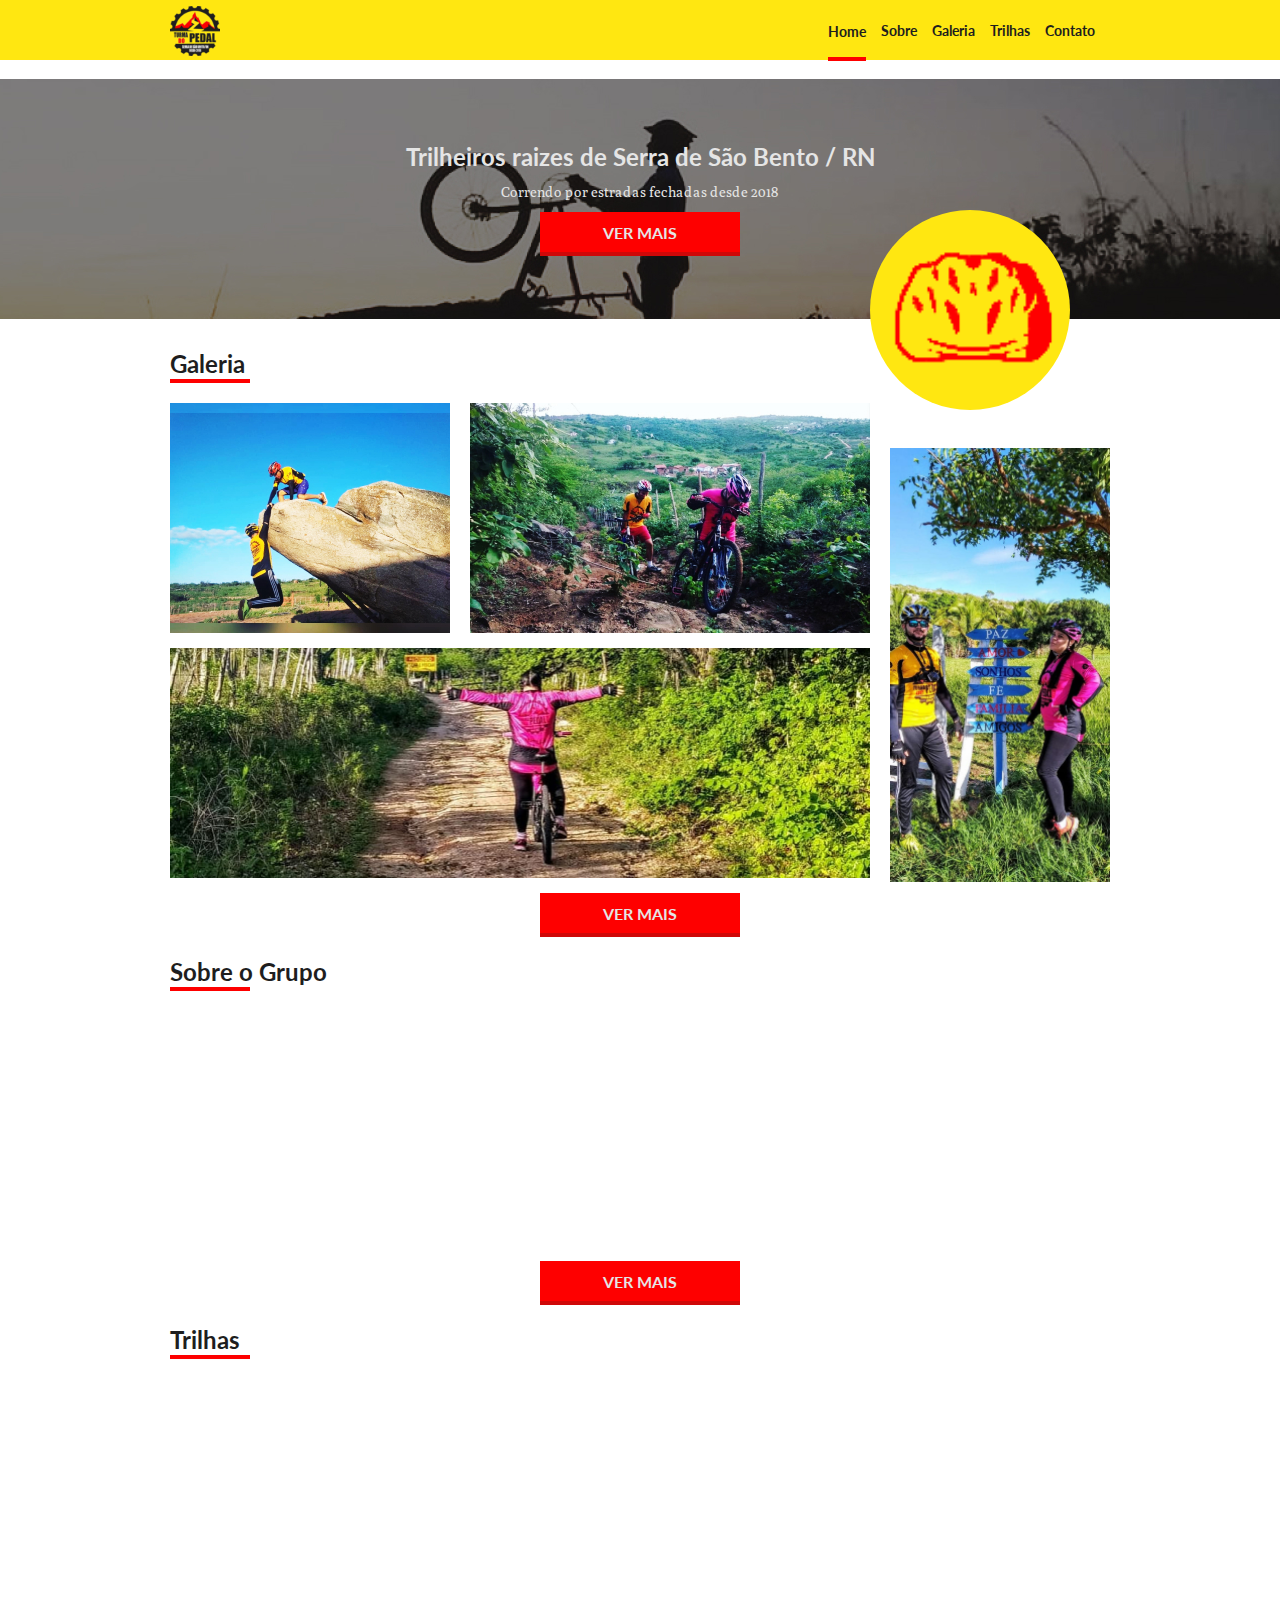
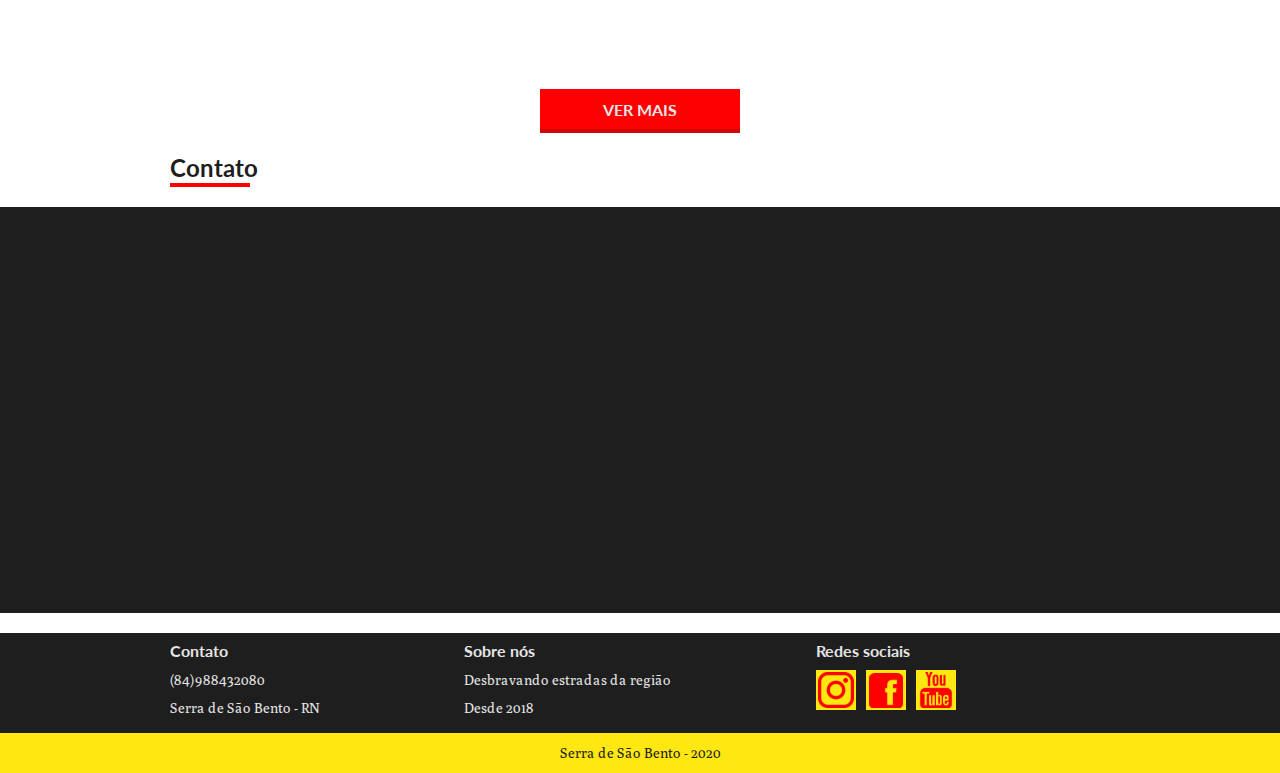
<file: index.html>
<!DOCTYPE html>
<html lang="en">

<head>
  <meta charset="UTF-8">
  <meta name="viewport" content="width=device-width, initial-scale=1.0">
  <link href="https://fonts.googleapis.com/css2?family=Lato:wght@300;700;900&display=swap" rel="stylesheet">
  <link href="https://fonts.googleapis.com/css2?family=Poly:ital@0;1&display=swap" rel="stylesheet">
  <link rel="stylesheet" href="./assets//css/style.css">
  <meta name="viewport" content="width=device-width, initial-scale=1.0">
  <script src="https://ajax.googleapis.com/ajax/libs/jquery/3.5.1/jquery.min.js"></script>
  <title>Turma do Pedal - Home</title>

  <meta name="description"
    content="Grupo amador de trilhas e aventuras pela região Borborema do Rio Grande do Norte e divisas regionais">
  <meta property="og:type" content="website">
  <meta property="og:title" content="Turma do Pedal - Trilheiros raizes de Serra de São Bento / RN">
  <meta property="og:description"
    content="Grupo amador de trilhas e aventuras pela região Borborema do Rio Grande do Norte e divisas regionais">
  ">
  <meta name="viewport" content="width=device-width, initial-scale=1.0">
  <link rel="shortcut icon" href="favicon.ico" type="image/x-icon">
</head>

<body>
  <header class="header">
    <div class="conteudo-header container">
      <div class="logo anime">
        <a href="index.html">
          <img src="./assets/imagens/logo.svg" alt="Turma do Pedal">
        </a>
      </div>
      <nav class="menu">
        <ul>
          <li><a href="" class="active">Home</a></li>
          <li><a href="sobre.html">Sobre</a></li>
          <li><a href="galeria.html">Galeria</a></li>
          <li><a href="trilhas.html">Trilhas</a></li>
          <li><a href="contato.html">Contato</a></li>
        </ul>
      </nav>
    </div>
  </header>

  <section class="apresentacao apresentacao-home anime">
    <h2>Trilheiros raizes de Serra de São Bento / RN</h2>
    <p>Correndo por estradas fechadas desde 2018</p>
    <a href="#" class="btn">Ver mais</a>
  </section>

  <div class="icone-capacete container">
    <img src="assets/imagens/capacete.svg" alt="capacete">
  </div>

  <section class="galeria container">
    <h1 class="titulo">Galeria</h1>
    <div class="fotos anime">
      <div class="grupo1">
        <div class="foto1">
          <img src="assets/imagens/foto1.jpg" alt="Pedra do Golfinho">
        </div>
        <div class="foto2">
          <img src="assets/imagens/foto2.jpg" alt="Trilha Jucá">
        </div>
        <div class="foto3">
          <img src="assets/imagens/foto3.jpg" alt="Trilha Cabaceiras">
        </div>
      </div>
      <div class="grupo2">
        <img src="assets/imagens/foto4.jpg" alt="Trilha Araruna">
      </div>
    </div>
    <div class="botao-chamada">
      <a href="" class="btn">Ver mais</a>
    </div>
  </section>

  <section class="sobre container">
    <h1 class="titulo">Sobre o Grupo</h1>
    <div class="container sobre-bloco anime">
      <div class="icone-sobre">
        <img src="assets/imagens/ciclista.svg" alt="Ícone Ciclista">
      </div>
      <ul>
        <li>Criado em 2018</li>
        <li>Trilhas e aventuras</li>
        <li>Trilheiros raízes</li>
        <li>Percorrendo Serra de São Bento e região</li>
        <li>Sem distinções</li>
      </ul>
    </div>
    <div class="botao-chamada">
      <a href="" class="btn">Ver mais</a>
    </div>
  </section>

  <section class="trilhas container">
    <h1 class="titulo">Trilhas</h1>
    <div class="trilhas-grupo anime">
      <div class="trilha1">
        <img src="assets/imagens/pedra-da-boca.jpg" alt="Trilha Pedra da Boca">
        <div class="trilha-info-G trilha-info">
          <p class="titulo-trilha">Pedra da Boca</p>
        </div>
      </div>
      <div class="trilhas-agrupadas">
        <div class="trilha2">
          <img src="assets/imagens/piroa.jpg" alt="Trilha Piroá">
          <div class="trilha-info trilha-info-M">
            <p class="titulo-trilha titulo-trilha-M">Piroá</p>
          </div>
        </div>
        <div class="trilha3">
          <img src="assets/imagens/grota.jpg" alt="Trilha Grota">
          <div class="trilha-info trilha-info-M">
            <p class="titulo-trilha titulo-trilha-M">Grota da Nega</p>
          </div>
        </div>
        <div class="trilha4">
          <img src="assets/imagens/juca.jpg" alt="Trilha Jucá">
          <div class="trilha-info trilha-info-M">
            <p class="titulo-trilha titulo-trilha-M">Jucá</p>
          </div>
        </div>
      </div>
      <div class="trilha5">
        <img src="assets/imagens/panelas.jpg" alt="Trilha Panelas">
        <div class="trilha-info-G trilha-info">
          <p class="titulo-trilha">Panelas</p>
        </div>
      </div>
    </div>
    <div class="botao-chamada">
      <a href="" class="btn">Ver mais</a>
    </div>
  </section>

  <section class="contato">
    <h1 class="titulo container">Contato</h1>
    <div class="contato-sociais">
      <div class="container conteudo-contato anime">
        <form>
          <label for="email">E-mail</label>
          <input type="email" name="email" id="email">
          <label for="mensagem">Mensagem</label>
          <textarea name="mensagem" id="mensagem" class="mensagem"></textarea>
          <a class="btn" href="">Enviar</a>
        </form>

        <div class="sociais">
          <span>Redes sociais</span>
          <ul>
            <li><a href=""><img src="assets/imagens/insta.svg" alt="Instagram"></a></li>
            <li><a href=""><img src="assets/imagens/face.svg" alt="Face"></a></li>
            <li><a href=""><img src="assets/imagens/youtube.svg" alt="Youtube"></a></li>
          </ul>
          <span>Serra de São Bento - RN</span>
        </div>
      </div>
    </div>
  </section>

  <div class="logo-fixo anime">
    <img src="assets/imagens/logo.jpg" alt="Logo Turma do Pedal">
  </div>

  <div class="frase">
    <div class="container anime">
      <blockquote>
        <p>
          "A vida é igual andar de bicicleta. Para manter o equilíbrio
          é preciso se manter em movimento."
        </p>
        <cite>Albert Einstein</cite>
      </blockquote>
    </div>
  </div>

  <footer class="footer">
    <div class="dados-footer container ">
      <div class="contato-footer">
        <h3>Contato</h3>
        <p>(84)988432080</p>
        <p>Serra de São Bento - RN</p>
      </div>
      <div class="sobre-footer">
        <h3>Sobre nós</h3>
        <p>Desbravando estradas da região</p>
        <p>Desde 2018</p>
      </div>
      <div class="redes-sociais-footer">
        <h3>Redes sociais</h3>
        <div class="icones-footer">
          <a href=""><img src="assets/imagens/insta.svg" alt="Insta"></a>
          <a href=""><img src="assets/imagens/face.svg" alt="Face"></a>
          <a href=""><img src="assets/imagens/youtube.svg" alt="Youtube"></a>
        </div>
      </div>
    </div>
    <div class="copy">
      <p>Serra de São Bento - 2020</p>
    </div>
  </footer>

  <script src="assets/js/script.js"></script>
</body>

</html>
</file>
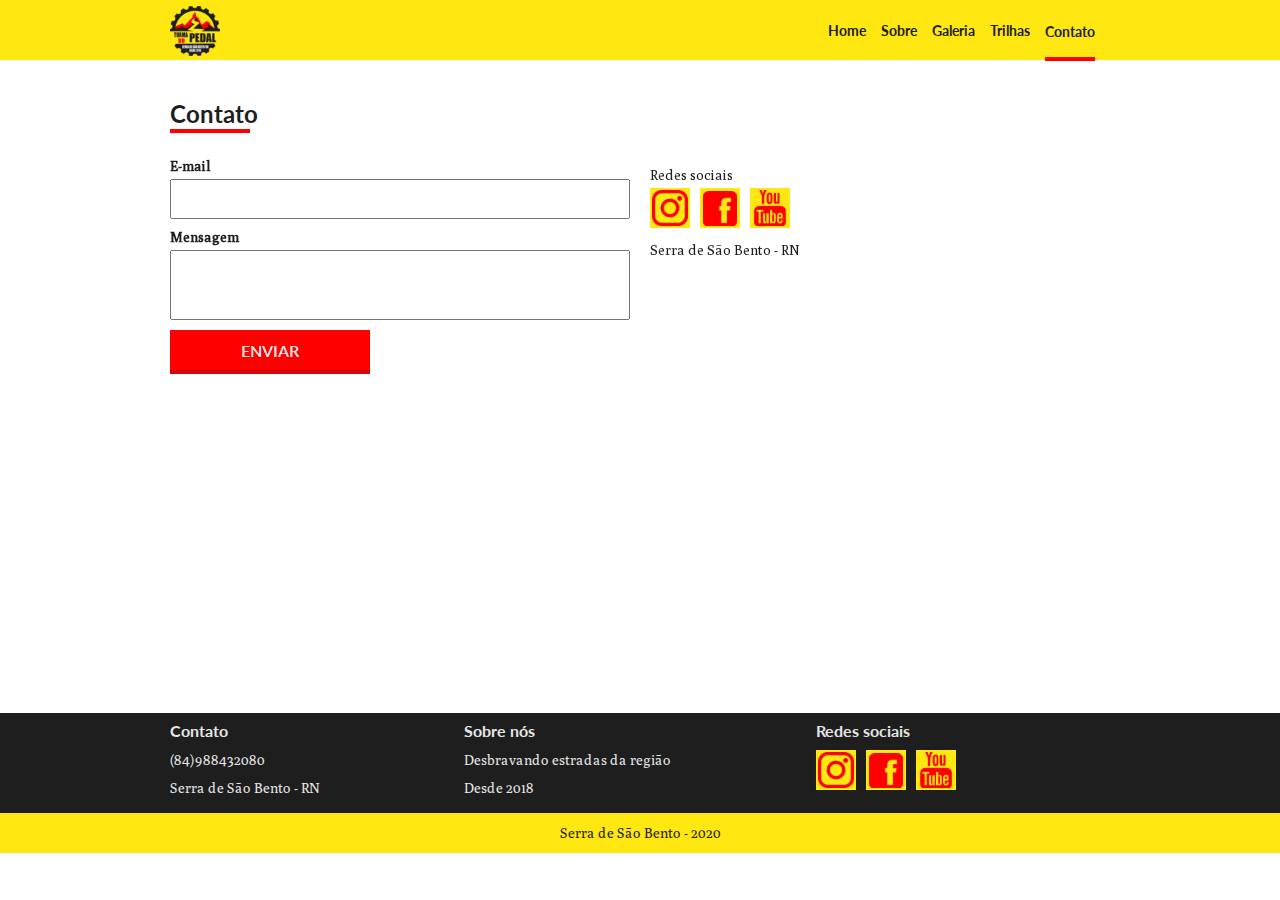
<file: contato.html>
<!DOCTYPE html>
<html lang="en">

<head>
  <meta charset="UTF-8">
  <meta name="viewport" content="width=device-width, initial-scale=1.0">
  <link href="https://fonts.googleapis.com/css2?family=Lato:wght@300;700;900&display=swap" rel="stylesheet">
  <link href="https://fonts.googleapis.com/css2?family=Poly:ital@0;1&display=swap" rel="stylesheet">
  <link rel="stylesheet" href="./assets//css/style.css">
  <meta name="viewport" content="width=device-width, initial-scale=1.0">
  <script src="https://ajax.googleapis.com/ajax/libs/jquery/3.5.1/jquery.min.js"></script>
  <title>Turma do Pedal - Contato</title>

  <meta name="description"
    content="Grupo amador de trilhas e aventuras pela região Borborema do Rio Grande do Norte e divisas regionais">
  <meta property="og:type" content="website">
  <meta property="og:title" content="Turma do Pedal - Trilheiros raizes de Serra de São Bento / RN">
  <meta property="og:description"
    content="Grupo amador de trilhas e aventuras pela região Borborema do Rio Grande do Norte e divisas regionais">
  ">
  <meta name="viewport" content="width=device-width, initial-scale=1.0">
  <link rel="shortcut icon" href="favicon.ico" type="image/x-icon">
</head>

<body>
  <header class="header">
    <div class="conteudo-header container">
      <div class="logo anime">
        <a href="index.html">
          <img src="./assets/imagens/logo.svg" alt="Turma do Pedal">
        </a>
      </div>
      <nav class="menu">
        <ul>
          <li><a href="index.html">Home</a></li>
          <li><a href="sobre.html">Sobre</a></li>
          <li><a href="galeria.html">Galeria</a></li>
          <li><a href="trilhas.html">Trilhas</a></li>
          <li><a href="contato.html" class="active">Contato</a></li>
        </ul>
      </nav>
    </div>
  </header>

  <section class="contato-area container">
    <h1 class="titulo">Contato</h1>
    <div class="contato-form-sociais anime">
      <form>
        <label for="email">E-mail</label>
        <input type="email" name="email" id="email">
        <label for="mensagem">Mensagem</label>
        <textarea name="mensagem" id="mensagem" class="mensagem-contato"></textarea>
        <a class="btn" href="">Enviar</a>
      </form>

      <div class="sociais">
        <span>Redes sociais</span>
        <ul>
          <li><a href=""><img src="assets/imagens/insta.svg" alt="Instagram"></a></li>
          <li><a href=""><img src="assets/imagens/face.svg" alt="Face"></a></li>
          <li><a href=""><img src="assets/imagens/youtube.svg" alt="Youtube"></a></li>
        </ul>
        <span>Serra de São Bento - RN</span>
      </div>
    </div>
  </section>

  <footer class="footer ">
    <div class="dados-footer container ">
      <div class="contato-footer">
        <h3>Contato</h3>
        <p>(84)988432080</p>
        <p>Serra de São Bento - RN</p>
      </div>
      <div class="sobre-footer">
        <h3>Sobre nós</h3>
        <p>Desbravando estradas da região</p>
        <p>Desde 2018</p>
      </div>
      <div class="redes-sociais-footer">
        <h3>Redes sociais</h3>
        <div class="icones-footer">
          <a href=""><img src="assets/imagens/insta.svg" alt="Insta"></a>
          <a href=""><img src="assets/imagens/face.svg" alt="Face"></a>
          <a href=""><img src="assets/imagens/youtube.svg" alt="Youtube"></a>
        </div>
      </div>
    </div>
    <div class="copy">
      <p>Serra de São Bento - 2020</p>
    </div>
  </footer>

  <script src="/assets/js/script.js"></script>
</body>

</html>
</file>
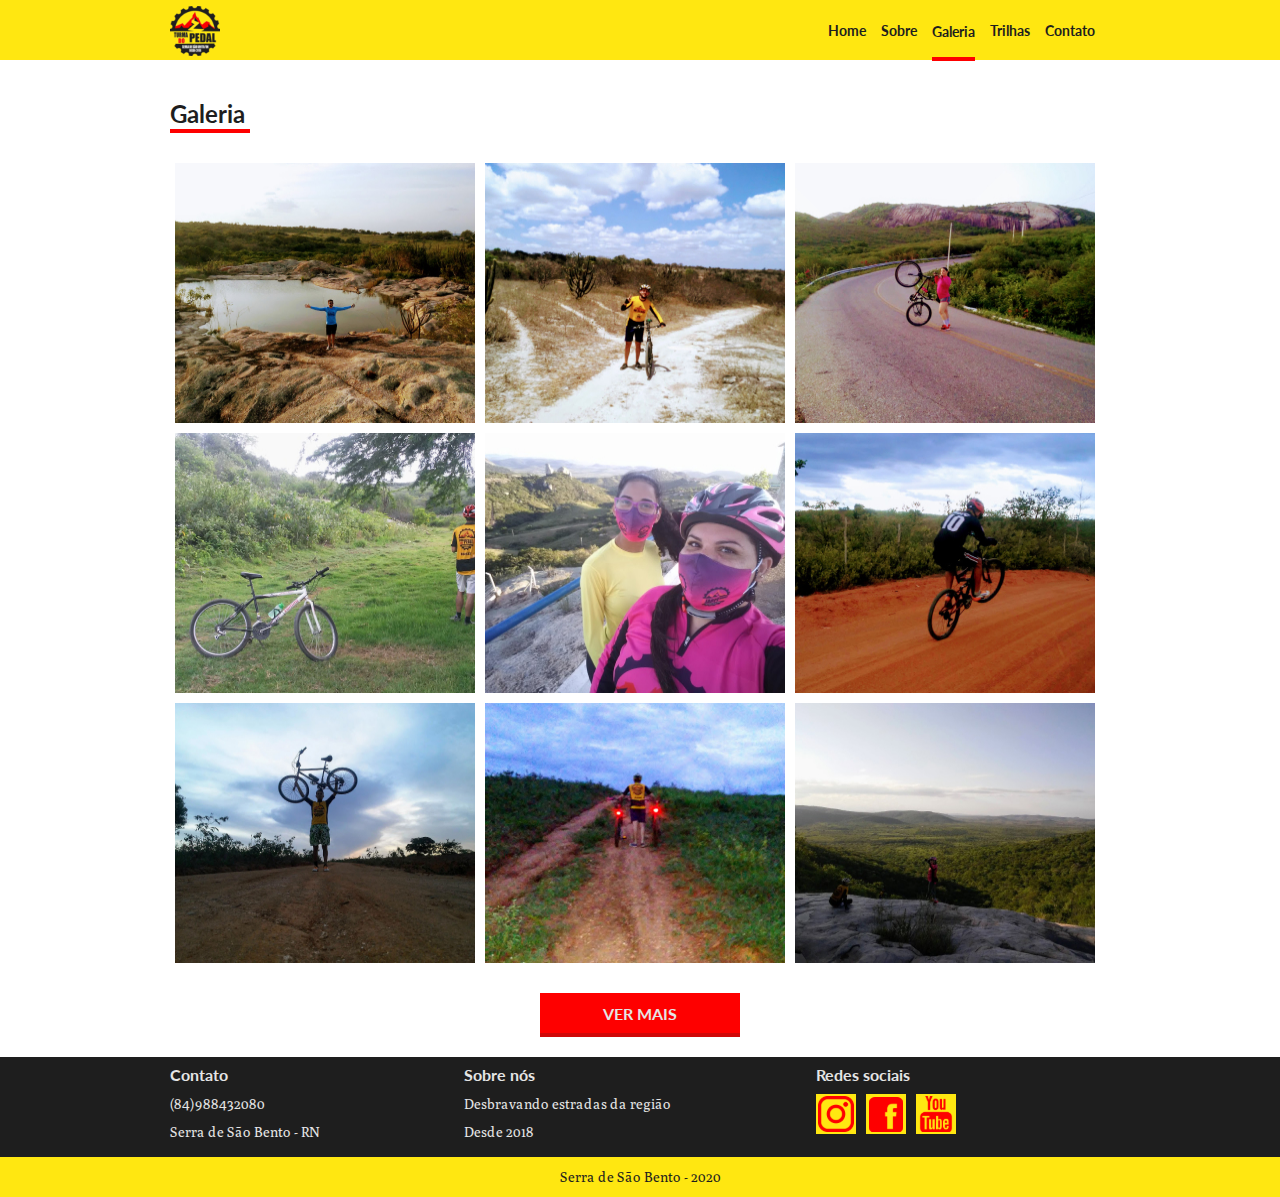
<file: galeria.html>
<!DOCTYPE html>
<html lang="en">

<head>
  <meta charset="UTF-8">
  <meta name="viewport" content="width=device-width, initial-scale=1.0">
  <link href="https://fonts.googleapis.com/css2?family=Lato:wght@300;700;900&display=swap" rel="stylesheet">
  <link href="https://fonts.googleapis.com/css2?family=Poly:ital@0;1&display=swap" rel="stylesheet">
  <link rel="stylesheet" href="./assets//css/style.css">
  <meta name="viewport" content="width=device-width, initial-scale=1.0">
  <script src="https://ajax.googleapis.com/ajax/libs/jquery/3.5.1/jquery.min.js"></script>
  <title>Turma do Pedal - Galeria</title>

  <meta name="description"
    content="Grupo amador de trilhas e aventuras pela região Borborema do Rio Grande do Norte e divisas regionais">
  <meta property="og:type" content="website">
  <meta property="og:title" content="Turma do Pedal - Trilheiros raizes de Serra de São Bento / RN">
  <meta property="og:description"
    content="Grupo amador de trilhas e aventuras pela região Borborema do Rio Grande do Norte e divisas regionais">
  ">
  <meta name="viewport" content="width=device-width, initial-scale=1.0">
  <link rel="shortcut icon" href="favicon.ico" type="image/x-icon">
</head>

<body>
  <header class="header">
    <div class="conteudo-header container">
      <div class="logo anime">
        <a href="index.html">
          <img src="./assets/imagens/logo.svg" alt="Turma do Pedal">
        </a>
      </div>
      <nav class="menu">
        <ul>
          <li><a href="index.html">Home</a></li>
          <li><a href="sobre.html">Sobre</a></li>
          <li><a href="galeria.html" class="active">Galeria</a></li>
          <li><a href="trilhas.html">Trilhas</a></li>
          <li><a href="contato.html">Contato</a></li>
        </ul>
      </nav>
    </div>
  </header>

  <section class="galeria-container">
    <div class="container">
      <h1 class="titulo">Galeria</h1>
      <div class="galeria_fotos anime">
        <div class="galeria_foto"><img src="assets/imagens/galeria/foto1.jpg" alt="foto"></div>
        <div class="galeria_foto"><img src="assets/imagens/galeria/foto2.jpg" alt="foto"></div>
        <div class="galeria_foto"><img src="assets/imagens/galeria/foto3.jpg" alt="foto"></div>
        <div class="galeria_foto"><img src="assets/imagens/galeria/foto4.jpg" alt="foto"></div>
        <div class="galeria_foto"><img src="assets/imagens/galeria/foto5.jpg" alt="foto"></div>
        <div class="galeria_foto"><img src="assets/imagens/galeria/foto6.jpg" alt="foto"></div>
        <div class="galeria_foto"><img src="assets/imagens/galeria/foto7.jpg" alt="foto"></div>
        <div class="galeria_foto"><img src="assets/imagens/galeria/foto8.jpg" alt="foto"></div>
        <div class="galeria_foto"><img src="assets/imagens/galeria/foto9.jpg" alt="foto"></div>
      </div>

      <a href="" class="btn">VER MAIS</a>
    </div>
  </section>

  <footer class="footer">
    <div class="dados-footer container ">
      <div class="contato-footer">
        <h3>Contato</h3>
        <p>(84)988432080</p>
        <p>Serra de São Bento - RN</p>
      </div>
      <div class="sobre-footer">
        <h3>Sobre nós</h3>
        <p>Desbravando estradas da região</p>
        <p>Desde 2018</p>
      </div>
      <div class="redes-sociais-footer">
        <h3>Redes sociais</h3>
        <div class="icones-footer">
          <a href=""><img src="assets/imagens/insta.svg" alt="Insta"></a>
          <a href=""><img src="assets/imagens/face.svg" alt="Face"></a>
          <a href=""><img src="assets/imagens/youtube.svg" alt="Youtube"></a>
        </div>
      </div>
    </div>
    <div class="copy">
      <p>Serra de São Bento - 2020</p>
    </div>
  </footer>

  <script src="/assets/js/script.js"></script>
</body>

</html>
</file>
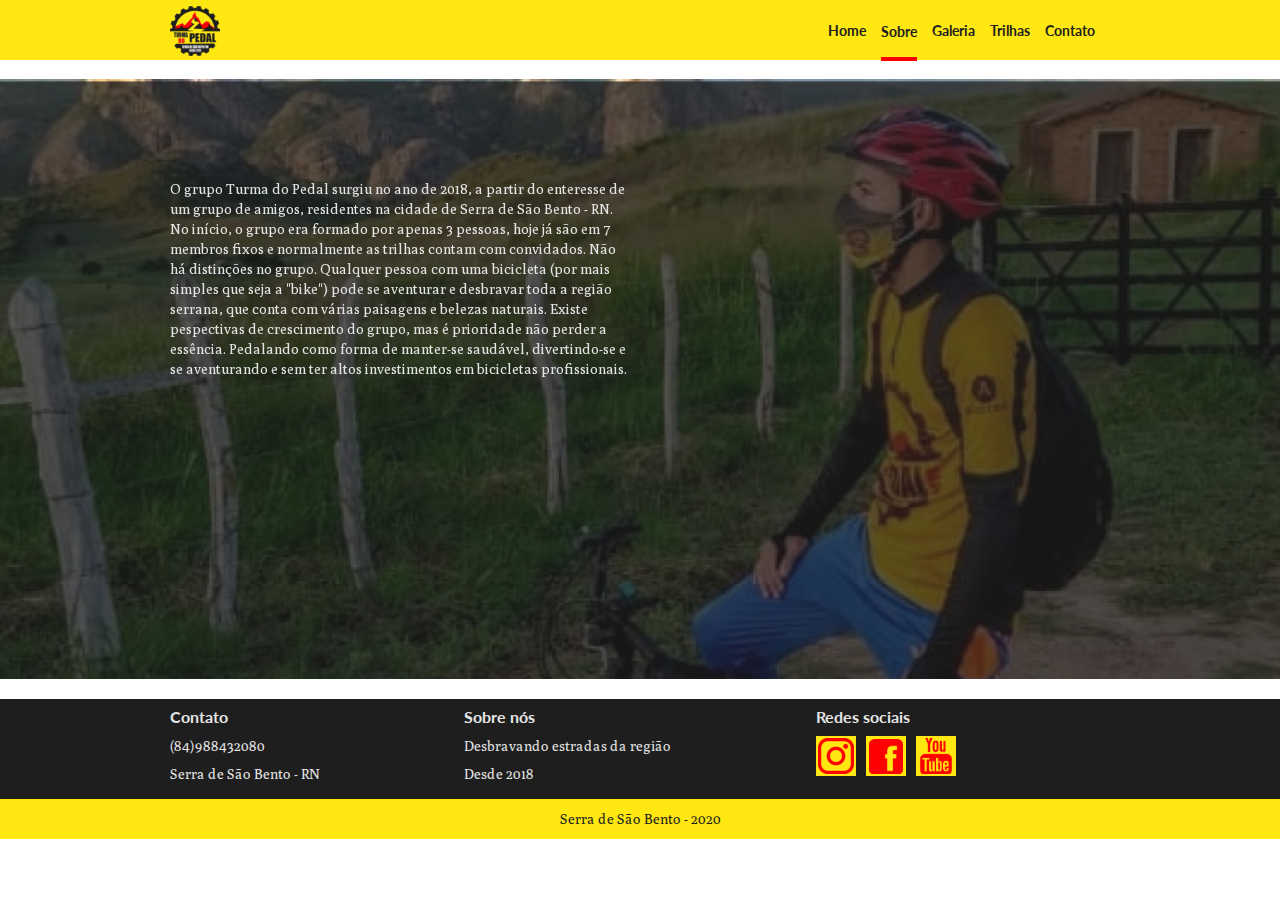
<file: sobre.html>
<!DOCTYPE html>
<html lang="en">

<head>
  <meta charset="UTF-8">
  <meta name="viewport" content="width=device-width, initial-scale=1.0">
  <link href="https://fonts.googleapis.com/css2?family=Lato:wght@300;700;900&display=swap" rel="stylesheet">
  <link href="https://fonts.googleapis.com/css2?family=Poly:ital@0;1&display=swap" rel="stylesheet">
  <link rel="stylesheet" href="./assets//css/style.css">
  <meta name="viewport" content="width=device-width, initial-scale=1.0">
  <script src="https://ajax.googleapis.com/ajax/libs/jquery/3.5.1/jquery.min.js"></script>
  <title>Turma do Pedal - Sobre</title>

  <meta name="description"
    content="Grupo amador de trilhas e aventuras pela região Borborema do Rio Grande do Norte e divisas regionais">
  <meta property="og:type" content="website">
  <meta property="og:title" content="Turma do Pedal - Trilheiros raizes de Serra de São Bento / RN">
  <meta property="og:description"
    content="Grupo amador de trilhas e aventuras pela região Borborema do Rio Grande do Norte e divisas regionais">
  ">
  <meta name="viewport" content="width=device-width, initial-scale=1.0">
  <link rel="shortcut icon" href="favicon.ico" type="image/x-icon">
</head>

<body>
  <header class="header">
    <div class="conteudo-header container">
      <div class="logo anime">
        <a href="index.html">
          <img src="./assets/imagens/logo.svg" alt="Turma do Pedal">
        </a>
      </div>
      <nav class="menu">
        <ul>
          <li><a href="index.html">Home</a></li>
          <li><a href="sobre.html" class="active">Sobre</a></li>
          <li><a href="galeria.html">Galeria</a></li>
          <li><a href="trilhas.html">Trilhas</a></li>
          <li><a href="contato.html">Contato</a></li>
        </ul>
      </nav>
    </div>
  </header>

  <div class="sobre-container">
    <div class="container">
      <p class="texto-desc-sobre anime">
        O grupo Turma do Pedal surgiu no ano de 2018, a partir do enteresse de um grupo
        de amigos, residentes na cidade de Serra de São Bento - RN. No início, o grupo
        era formado por apenas 3 pessoas, hoje já são em 7 membros fixos e normalmente
        as trilhas contam com convidados.
        Não há distinções no grupo. Qualquer pessoa com uma bicicleta (por mais simples
        que seja a "bike") pode se aventurar e desbravar toda a região serrana, que conta
        com várias paisagens e belezas naturais.
        Existe pespectivas de crescimento do grupo, mas é prioridade não perder a essência.
        Pedalando como forma de manter-se saudável, divertindo-se e se aventurando e sem
        ter altos investimentos em bicicletas profissionais.
      </p>
    </div>
  </div>
  <footer class="footer ">
    <div class="dados-footer container ">
      <div class="contato-footer">
        <h3>Contato</h3>
        <p>(84)988432080</p>
        <p>Serra de São Bento - RN</p>
      </div>
      <div class="sobre-footer">
        <h3>Sobre nós</h3>
        <p>Desbravando estradas da região</p>
        <p>Desde 2018</p>
      </div>
      <div class="redes-sociais-footer">
        <h3>Redes sociais</h3>
        <div class="icones-footer">
          <a href=""><img src="assets/imagens/insta.svg" alt="Insta"></a>
          <a href=""><img src="assets/imagens/face.svg" alt="Face"></a>
          <a href=""><img src="assets/imagens/youtube.svg" alt="Youtube"></a>
        </div>
      </div>
    </div>
    <div class="copy">
      <p>Serra de São Bento - 2020</p>
    </div>
  </footer>

  <script src="assets/js/script.js"></script>
</body>

</html>
</file>
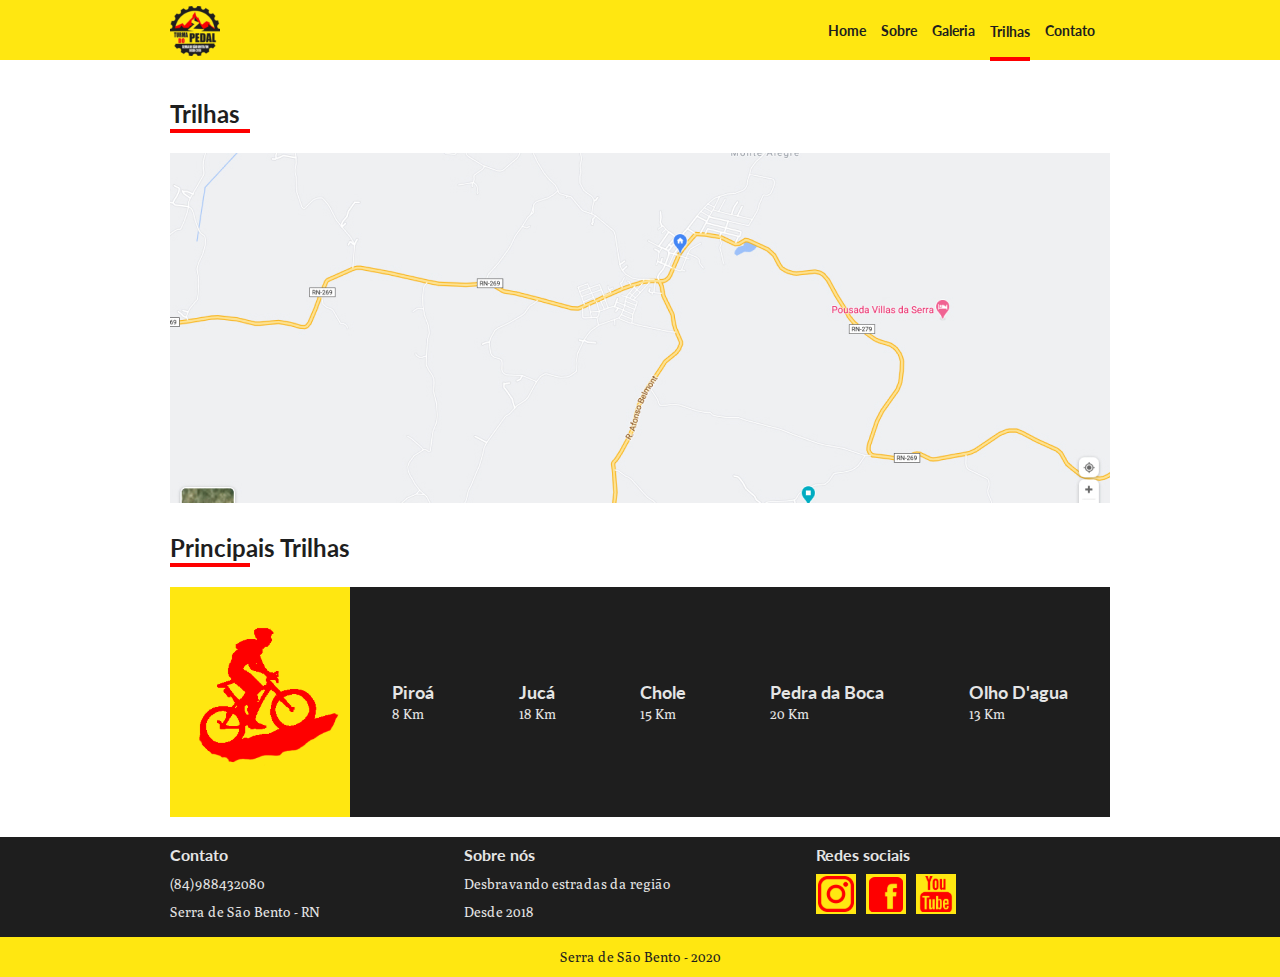
<file: trilhas.html>
<!DOCTYPE html>
<html lang="en">

<head>
  <meta charset="UTF-8">
  <meta name="viewport" content="width=device-width, initial-scale=1.0">
  <link href="https://fonts.googleapis.com/css2?family=Lato:wght@300;700;900&display=swap" rel="stylesheet">
  <link href="https://fonts.googleapis.com/css2?family=Poly:ital@0;1&display=swap" rel="stylesheet">
  <link rel="stylesheet" href="./assets//css/style.css">
  <meta name="viewport" content="width=device-width, initial-scale=1.0">
  <script src="https://ajax.googleapis.com/ajax/libs/jquery/3.5.1/jquery.min.js"></script>
  <title>Turma do Pedal - Trilhas</title>

  <meta name="description"
    content="Grupo amador de trilhas e aventuras pela região Borborema do Rio Grande do Norte e divisas regionais">
  <meta property="og:type" content="website">
  <meta property="og:title" content="Turma do Pedal - Trilheiros raizes de Serra de São Bento / RN">
  <meta property="og:description"
    content="Grupo amador de trilhas e aventuras pela região Borborema do Rio Grande do Norte e divisas regionais">
  ">
  <meta name="viewport" content="width=device-width, initial-scale=1.0">
  <link rel="shortcut icon" href="favicon.ico" type="image/x-icon">
</head>

<body>
  <header class="header">
    <div class="conteudo-header container">
      <div class="logo anime">
        <a href="index.html">
          <img src="./assets/imagens/logo.svg" alt="Turma do Pedal">
        </a>
      </div>
      <nav class="menu">
        <ul>
          <li><a href="index.html">Home</a></li>
          <li><a href="sobre.html">Sobre</a></li>
          <li><a href="galeria.html">Galeria</a></li>
          <li><a href="trilhas.html" class="active">Trilhas</a></li>
          <li><a href="contato.html">Contato</a></li>
        </ul>
      </nav>
    </div>
  </header>

  <section class="trilhas-container container">
    <h1 class="titulo">Trilhas</h1>
    <a href="https://www.google.com.br/maps/@-6.4148166,-35.7166771,14z" target="_blank">
      <img src="assets/imagens/mapa.jpg" class="mapa anime" alt="mapa">
    </a>
  </section>

  <section class="principais-trilhas container">
    <h1 class="titulo">Principais Trilhas</h1>
    <div class="principais anime">
      <div class="icone-trilhas">
        <img src="assets/imagens/icone-trilhas.svg" alt="ícone trilhas">
      </div>
      <ul>
        <li>
          <div class="trilha-destaque">
            <h3>Piroá</h3>
            <p>8 Km</p>
          </div>
        </li>
        <li>
          <div class="trilha-destaque">
            <h3>Jucá</h3>
            <p>18 Km</p>
          </div>
        </li>
        <li>
          <div class="trilha-destaque">
            <h3>Chole</h3>
            <p>15 Km</p>
          </div>
        </li>
        <li>
          <div class="trilha-destaque">
            <h3>Pedra da Boca</h3>
            <p>20 Km</p>
          </div>
        </li>
        <li>
          <div class="trilha-destaque">
            <h3>Olho D'agua </h3>
            <p>13 Km</p>
          </div>
        </li>
      </ul>
    </div>
  </section>

  <footer class="footer ">
    <div class="dados-footer container ">
      <div class="contato-footer">
        <h3>Contato</h3>
        <p>(84)988432080</p>
        <p>Serra de São Bento - RN</p>
      </div>
      <div class="sobre-footer">
        <h3>Sobre nós</h3>
        <p>Desbravando estradas da região</p>
        <p>Desde 2018</p>
      </div>
      <div class="redes-sociais-footer">
        <h3>Redes sociais</h3>
        <div class="icones-footer">
          <a href=""><img src="assets/imagens/insta.svg" alt="Insta"></a>
          <a href=""><img src="assets/imagens/face.svg" alt="Face"></a>
          <a href=""><img src="assets/imagens/youtube.svg" alt="Youtube"></a>
        </div>
      </div>
    </div>
    <div class="copy">
      <p>Serra de São Bento - 2020</p>
    </div>
  </footer>

  <script src="assets/js/script.js"></script>
</body>

</html>
</file>
<file: assets/css/style.css>
/* RESET */
a{
    text-decoration: none;
}
ol, ul{
  list-style: none;
}
html, body, div, span, iframe, h1, h2, h3, h4, h5, h6, p, blockquote, a ,em, img, dl, dt, dd,
ol, ul, li, fieldset, form, label, legend, article, footer, header, nav, section, main{
  margin: 0;
  padding: 0;
  border: 0;
  vertical-align: baseline;
}
h1, h2, h3, h4, h5, h6, p, a, ul{
  font-size: 1em;
  font-weight: normal;
}
/* GERAL */
body{
  font-family: 'Lato', sans-serif;
  font-weight: 700;
  color: #e5e5e5;
}
p{
  font-family: 'Poly', serif;
  font-weight: normal;
  font-size: 14px;
  line-height: 20px;
}
img{
  display: block;
  min-width: 100%;
}
.container{
  width: 940px;
  margin: 0 auto;
}
.botao-chamada{
  display: flex;
  justify-content: center;
}
.btn{
  width: 200px;
  height: 40px;
  background-color: #fe0000;
  display: flex;
  justify-content: center;
  align-items: center;
  color: #e5e5e5;
  font-weight: bold;
  text-transform: uppercase;
  border-bottom: 4px solid #cf0808;
  transition: filter .2s;
  animation: fadeIn .3s forwards;
}
.btn:hover{
  filter: brightness(80%);
}
.titulo{
  font-size: 24px;
  line-height: 30px;
  color: #1e1e1e;
  font-weight: bold;
}
.titulo::after{
  content: "";
  display: block;
  width: 80px;
  height: 4px;
  background: #fe0000;
}
.anime{
  opacity: 0;
  transform: translate3d(-100px, 0, 0);
  transition: .8s;
}
.anime-start{
  opacity: 1;
  transform: translate3d(0, 0, 0);
}
/* HEADER */
.header{
  width: 100%;
  position: fixed;
  top: 0;
  z-index: 19;
  height: 60px;
  background-color: #ffe711;
}
.conteudo-header{
  display: flex;
  justify-content: space-between;
}
.logo{
  width: 50px;
  height: 50px;
  margin: auto 0;
}
.logo img{
  width: 100%;
}
.menu ul{
  display: flex;
  justify-self: start;
  align-items: center;
  line-height: 60px;
  animation: fadeIn .8s both;
}
.menu ul li{
  margin-right: 15px;
}
.menu ul li a{
  display: inline-block;
  font-size: 14px;
  font-weight: bold;
  color: #1e1e1e;
}
.menu ul li a:hover{
  line-height: 50px;
  border-bottom: 4px solid #fe0000;
}
.menu ul li a.active{
  line-height: 50px;
  border-bottom: 4px solid #fe0000;
}
/* HOME */
.apresentacao{
  width: 100%;
  margin-top: 60px;
  height: 240px;
  display: flex;
  justify-content: center;
  align-items: center;
  flex-direction: column;
}
.apresentacao h2{
  font-size: 24px;
  line-height: 30px;
  font-weight: bold;
  margin-bottom: 10px;
}
.apresentacao .btn{
  margin-top: 10px;
}
.apresentacao-home{
  background: url("../imagens/capa-home.jpg") no-repeat center;
  background-size: cover;
  background-color: #6d6a6a;
}
.icone-capacete{
  width: 200px;
  height: 200px;
  background-color: #ffe711;
  border-radius: 50%;
  position: absolute;
  top: 210px;
  right: 210px;
  z-index: 10;
  animation: fadeIn .8s both;
}
/* GALERIA CHAMADA */
.galeria{
  margin-top: 30px;
}
.grupo1{
  display: flex;
  flex-wrap: wrap;
  width: 700px;
  height: 490px;
  margin-right: 20px;
}
.fotos{
  display: flex;
  margin-top: 20px;
}
.foto1{
  width: 280px;
  height: 230px;
  margin-right: 20px;
}
.foto3{
  width: 700px;
  height: 230px;
}
.foto2{
  width: 400px;
  height: 230px;
}
.grupo2{
  width: 220px;
  height: 430px;
  margin-top: 45px;
}
/* SOBRE CHAMADA */
.sobre{
  margin-top: 20px;
}
.sobre-bloco{
  height: 230px;
  display: flex;
  margin:20px 0;
}
.icone-sobre{
  width: 240px;
  background-color: #ffe711;
}
.icone-sobre img{
  width: 100%;
  height: 100%;
}
.sobre-bloco ul{
  background-color: #1e1e1e;
  width: 100%;
  padding: 30px 60px;
  list-style-type: square;
}
.sobre-bloco ul li{
  font-family: 'Poly', serif;
  font-size: 18px;
  line-height: 30px;
}
/* Trilhas chamada */
.trilhas{
  margin-top: 20px;
}
.trilhas-grupo{
  margin-top: 20px;
  display: flex;
  height: 290px;  
  margin-bottom: 20px;
}
.trilha1{
  width: 400px;
  height: 290px;
}
.trilhas-agrupadas{
  width: 280px;
  margin-left: 20px;
  display: flex;
  flex-wrap: wrap;
}
.trilha2{height: 155px; width: 280px;}
.trilha3{height: 115px; width: 130px; margin-top: 20px;}
.trilha4{
  height: 115px; 
  width: 130px; 
  margin-left: 20px; 
  margin-top: 20px;
}
.trilha5{
  width: 220px;
  height: 290px;
  margin-left: 20px;
}
.trilha-info{
  position: relative;
  background: rgba(30, 30, 30, 0.79);
  display: flex;
  justify-content: center;
  align-items: center;
}
.trilha-info-M{
  height: 30px;
  top: -30px;
}
.trilha-info-G{
  width: 100%;
  height: 60px;
  top: -60px;
}
.titulo-trilha{
  font-family: 'Poly', serif;
  font-size: 18px;
  color: #e5e5e5;
}
.titulo-trilha::after{
  content: "";
  display: block;
  width: 60px;
  height: 3px;
  background-color: #fe0000;
}
.titulo-trilha-M{
  font-size: 14px;
}
.titulo-trilha-M::after{
  content: "";
  display: block;
  width: 30px;
  height: 3px;
  background-color: #fe0000;
}
/* Logo fixo */
.logo-fixo{
  width:220px;
  height: 220px;
  position: absolute;
  top: 1880px;
  right: 210px;
}
.logo-fixo img{
  width:220px;
  height: 220px;
}
/* Contato chamada */
.contato{
  height: 260px;
}
.contato .titulo{
  margin-top: 20px;
}
.conteudo-contato{
  display: flex;
}
.conteudo-contato form{
  display: flex;
  flex-direction: column;
  margin-top: 10px;
  font-family: "Poly", serif;
  font-weight: normal;
  font-size: 14px;
  line-height: 20px;
}
.conteudo-contato label{
  margin-bottom: 5px;
}
.conteudo-contato form input, textarea{
  display: block;
  width: 460px;
  height: 40px;
  box-sizing: border-box;
  padding: 7px 10px;
  font-size: 14px;
  font-family:"Poly", serif;
  margin-bottom: 10px;
  line-height: 20px;
  color: #1e1e1e;
  outline: none;
}
.conteudo-contato .mensagem{
  height: 70px;
  resize: none;
}
form .btn{
  margin-top: 5px;
}
.contato-sociais{
  width: 100%;
  background-color: #1e1e1e;
  margin-top: 20px;
}
.sociais{
  margin-top: 10px;
  margin-left: 20px;
}
.sociais span{
  font-family: "Poly" ,serif;
  font-weight: normal;
  font-size: 14px;
  line-height: 25px;
}
.sociais span:last-child{
  display: block;
  margin-top: 10px;
}
.sociais ul{
  display: flex;
}
.sociais ul li{
  margin-right: 10px;
  transition: filter .2s;
}
.sociais ul li:hover{
  filter: brightness(80%);
}
/* Frase */
.frase{
  margin-top: 0;
  height: 200px;
  background-color: #1e1e1e;
  display: flex;
  justify-content: center;
  align-items: center;
}
.frase blockquote{
  width: 440px;
}
.frase blockquote p{
  margin-left: 0;
  text-align: right;
}
.frase blockquote p::after{
  content: "";
  display: block;
  width: 60px;
  height: 3px;
  margin-top: 5px;
  background-color: #fe0000;
}
.frase cite{
  float: right;
}
/* Footer */
.footer{
  width: 100%;
  height: 140px;
  background-color: #1e1e1e;
  display: flex;
  flex-direction: column;
  margin-top: 20px;
}
.dados-footer{
  display: grid;
  align-items: center;
  height: 100px;
}
.dados-footer h3{
  font-weight: bold;
  margin-bottom: 10px;
}
.dados-footer p{
  padding-bottom: 8px;
}
.dados-footer .contato-footer{
  grid-column: 1;
}
.dados-footer .sobre-footer{
  grid-column: 2;
}
.dados-footer .redes-sociais-footer{
  grid-column: 3;
  display: flex;
  flex-direction: column;
}
.dados-footer .redes-sociais-footer .icones-footer{
  display: flex;
  height: 55px;
}
.icones-footer a {
  margin-right: 10px;
  display: block;
}
.copy{
  width: 100%;
  height: 40px;
  background-color: #ffe711;
  color: #1e1e1e;
  display: flex;
  justify-content: center;
  align-items: center;
}

/* SOBRE */

.sobre-container{
  margin-top: 60px;
  max-width: 1400px;
  background: url("../imagens/sobre-capa.jpg") no-repeat center;
  background-size: cover;
  background-color: #6d6a6a;
  height: 500px;
  padding-top: 100px;
}
.texto-desc-sobre{
  width: 460px;
}

/* GALERIA */

.galeria-container{
  margin-top: 80px;
  max-width: 1400px;
}
.galeria_fotos{
  display: flex;
  justify-content: center;
  flex-wrap: wrap;
  margin-top: 30px;
}
.galeria_foto{
  width: 300px;
  height: 260px;
  margin: 0 10px 10px 0;
}
.galeria_foto img{
  width: 300px;
  height: 260px;
}
.galeria-container a{
  margin: 20px auto;
}

/* TRILHAS */
.trilhas-container{
  margin-top: 80px;
  max-width: 1400px;
}
.trilhas-container .mapa{
  margin-top: 20px;
}
.principais-trilhas{
  margin-top: 30px;
}
.principais-trilhas .principais{
  margin-top: 20px;
  width: 940px;
  background-color: #1e1e1e;
  color: #e5e5e5;
  display: flex;
  height: 230px;
}
.principais ul{
  display: flex;
  width: 100%;
  justify-content: space-around;
  align-items: center;
}
.icone-trilhas img{
  width: 180px;
  height: 230px;
}
.trilha-destaque h3{
  font-size: 18px;
  line-height: 24px;
  font-weight: bold;
}
.trilha-destaque p{
  font-size: 14px;
}
/* CONTATO */
.contato-area{
  margin-top: 80px;
}
.contato-form-sociais{
  display: flex;
  flex-wrap: wrap;
  height: 60vh;
  margin-top: 20px;
}
.contato-form-sociais label{
  font-size: 14px;
  color: #1e1e1e;
  display: block;
  margin: 5px 0;
  font-family: "Poly" ,serif;
}
.contato-form-sociais input, .mensagem-contato{
  display: block;
  width: 460px;
  height: 40px;
  box-sizing: border-box;
  padding: 7px 10px;
  font-size: 14px;
  font-family:"Poly", serif;
  margin-bottom: 10px;
  line-height: 20px;
  color: #1e1e1e;
  outline: none;
}
.contato-form-sociais .mensagem-contato{
  height: 70px;
  resize: none;
}
.contato-form-sociais span{
  font-family: "Poly" ,serif;
  font-weight: normal;
  font-size: 14px;
  line-height: 25px;
  color: #1e1e1e;
}
/* Animação */
@keyframes fadeIn{
  from{
    opacity: 0;
    transform: translate3d(50px, 0, 0);
  }to{
    opacity: 1; transform: translate3d(0px, 0, 0);
  }
}
@keyframes identifier {
  0% { top: 0; }
  50% { top: 30px; left: 20px; }
  50% { top: 10px; }
  100% { top: 0; }
}

/* Responsivo */
/* TABLET */
@media only screen and (min-width: 788px) and (max-width:979px){
  /* Home */
  .icone-capacete{
    display: none;
  }
  .container{
    width: 700px;
  }
  .grupo1{
    margin: 0 auto;
  }
  .grupo2{
    display: none;
  }
  .trilha5{
    display: none;
  }
  .logo-fixo{
    display: none;
  }
  .trilhas-container img{
    width: 100%;
  }
  .principais-trilhas .principais{
    width: 700px;
  }
}
/* SMARTPHONE */
@media only screen and (max-width:787px){
  /* Home */
  .icone-capacete{
    display: none;
  }
  .container{
    width: 350px;
  }
  .header{
    height: 100px;
  }
  .conteudo-header{
    display: flex;
    justify-content: center;
    align-items: center;
    padding: 0 10px;
  }
  .menu ul{
    margin-left: 20px;
  }
  .apresentacao-home{
    background: url("../imagens/capa-home-smart.jpg") no-repeat center;
  }
  .apresentacao h2{
    font-size: 1rem;
  }
  .fotos{
    width: 100%;
    display: flex;
    flex-direction: column;
  }
  .grupo2{
    display: none;
    margin: 0;
    padding: 0;
  }
  .grupo1{
    width: 100%;
    height: auto;
    display: grid;
    margin-bottom: 0;
    grid-template-rows: 1fr 1fr;
  }
  .grupo1 img{
    width: 100%;
  }
  .foto1, .foto2, .foto3{
    width: 100%;
  }
  .foto3{
    height: auto;
  }
  .galeria .botao-chamada{
    margin-top: 20px;
  }
  .icone-sobre{
    display: none;
  }
  .sobre-bloco ul{
    padding: 20px 30px;
  }
  .trilhas-grupo{
    display: grid;
    width: 100%;
    height: auto;
    align-self: center;
    justify-self: center;
  }
  .trilhas-grupo .trilha1{
    width: 100%;
    margin-bottom: 0;
  }
  .trilhas-agrupadas{
    margin: 0 auto;
  }
  .trilhas-grupo .trilha1 img{
    width: 100%;
  }
  .trilha5{
    margin: 20px auto;
  }
  .logo-fixo{
    display: none;
  }
  .contato{
    height: auto;
  }
  .contato-sociais{
    height: auto;
  }
  .conteudo-contato{
    display: flex;
    flex-direction: column;
    height: auto;
  }
  .conteudo-contato form, 
  .conteudo-contato form input, 
  .conteudo-contato textarea{
    width: 100%;
  }
  .conteudo-contato .sociais{
    margin-left: 0;
  }
  .frase{
    height: 150px;
  }
  .frase blockquote{
    width: 100%;
  }
  .frase blockquote p::after{
    content: "";
    display: block;
    width: 60px;
    height: 3px;
    margin-top: 5px;
    margin-left: 60px;
    background-color: #fe0000;
  }
  .footer{
    height:auto;
  }
  .dados-footer{
    display: flex;
    flex-wrap: wrap;
    justify-content: flex-start;
    height: auto;
  }
  .contato-footer{
   width: 50%;
  }
  .sobre-footer{
    width: 50%;
    margin-top: 20px;
  }
  /* Sobre */
  .sobre-container{
    background: url("../imagens/sobre-capa-smart.jpg") no-repeat center;
    background-size: cover;
    display: flex;
    justify-content: center;
    align-items: center;
    padding-top: 0;
  }
  .sobre-container p{
    width: 100%;
    font-size: 16px;
    line-height: 22px;
  }
  /* Galeria */
  .galeria-container{
    margin-top: 120px;
  }
  .trilhas-container{
    margin-top: 120px;
  }
  .trilhas-container img{
    width: 100%;
  }
  .icone-trilhas{
    display: none;
  }
  .principais-trilhas .principais{
    width: 350px;
  }
  .principais ul{
    flex-direction: column;
    align-items: start;
    font-size: 14px;
    padding: 10px;
  }
  /* CONTATO */
  .contato-area{
    margin-top: 120px;
  }
  .contato-form-sociais input, .mensagem-contato{
    width: 350px;
  }
}
</file>
